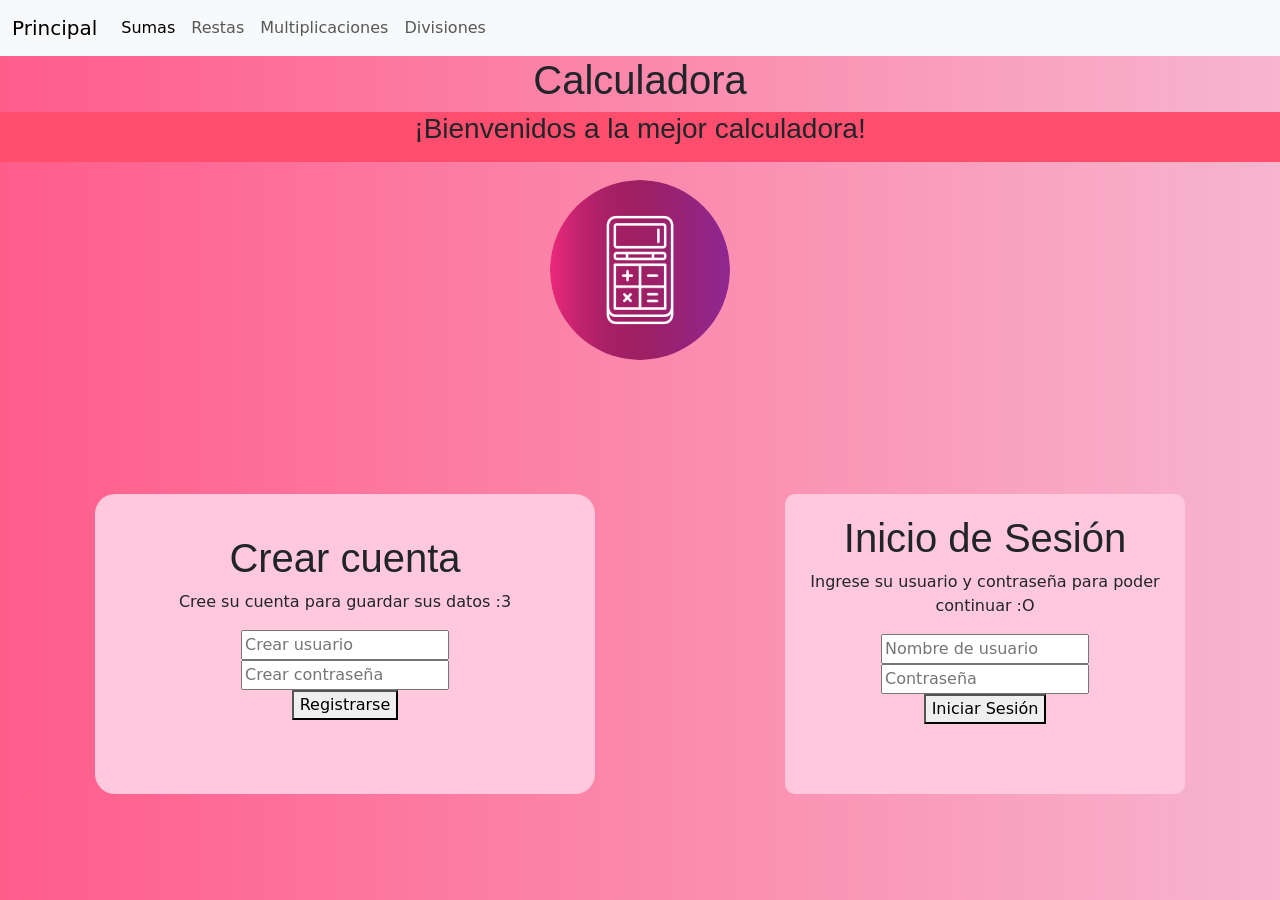
<file: index.html>
<!DOCTYPE html>
<html lang="en">

<head>
    <meta charset="UTF-8">
    <meta name="viewport" content="width=device-width, initial-scale=1.0">
    <title>Calculadora</title>
    <link rel="stylesheet" href="estilos.css">

    <link href="https://cdn.jsdelivr.net/npm/bootstrap@5.3.8/dist/css/bootstrap.min.css" rel="stylesheet"
        integrity="sha384-sRIl4kxILFvY47J16cr9ZwB07vP4J8+LH7qKQnuqkuIAvNWLzeN8tE5YBujZqJLB" crossorigin="anonymous">
</head>

<body>
    <nav class="navbar navbar-expand-lg bg-body-tertiary">
        <div class="container-fluid">
            <a class="navbar-brand" href="index.html">Principal</a>
            <button class="navbar-toggler" type="button" data-bs-toggle="collapse" data-bs-target="#navbarNav"
                aria-controls="navbarNav" aria-expanded="false" aria-label="Toggle navigation">
                <span class="navbar-toggler-icon"></span>
            </button>
            <div class="collapse navbar-collapse" id="navbarNav">
                <ul class="navbar-nav">
                    <li class="nav-item">
                        <a class="nav-link active" aria-current="page" href="sumas.html">Sumas</a>
                    </li>
                    <li class="nav-item">
                        <a class="nav-link" href="restas.html">Restas</a>
                    </li>
                    <li class="nav-item">
                        <a class="nav-link" href="multiplicaciones.html">Multiplicaciones</a>
                    </li>
                    <li class="nav-item">
                        <a class="nav-link" href="divisiones.html">Divisiones</a>
                    </li>
                </ul>
            </div>
        </div>
    </nav>

    <h1>Calculadora</h1>
    <center><h3>¡Bienvenidos a la mejor calculadora!</h3></center>
    <img src="img/calculadora.png" alt="Calculadora" width="200" height="200" id="calculadora">
    <br>
     <div class="primera">
        <div class="segundo">
            <h1>Crear cuenta</h1>
            <center>
                <p>Cree su cuenta para guardar sus datos :3</p>
                <input type="text" id="nuevoUsuario" placeholder="Crear usuario">
                <br>
                <input type="password" id="nuevaContrasena" placeholder="Crear contraseña">
                <br>
                <button onclick="registrar()">Registrarse</button>
                <p id="mensaje1"></p>
            </center>
        </div>


        <div class="principal">
            <h1>Inicio de Sesión</h1>
            <center>
                <p>Ingrese su usuario y contraseña para poder continuar :O</p>
                <input type="text" id="usuario" placeholder="Nombre de usuario">
                <br>
                <input type="password" id="contrasena" placeholder="Contraseña">
                <br>
                <button onclick="iniciarSesion()">Iniciar Sesión</button>
                <p id="mensaje2"></p>
            </center>
        </div>
    </div>




    <script src="https://cdn.jsdelivr.net/npm/bootstrap@5.3.8/dist/js/bootstrap.bundle.min.js"
        integrity="sha384-FKyoEForCGlyvwx9Hj09JcYn3nv7wiPVlz7YYwJrWVcXK/BmnVDxM+D2scQbITxI"
        crossorigin="anonymous"></script>    
<script src="codigo2.js"></script>
</body>

</html>
</file>
<file: estilos.css>
body{
    background: linear-gradient(to right, #ff5c8a, #f7b5ce);
}
h1{
    color: #ff4d6d;
    text-align: center;
    font-family: 'Arial', sans-serif;
}
h2{
    color: #ff4d6d;
    text-align: center;
    font-family: 'Arial', sans-serif;
}
#calculadora{
    display: block;
    width: 200px;
    height: 200px;
    border-radius: 50%;
    padding: 10px;
    margin-left: auto;
    margin-right: auto;
}
.suma{
    background-color: #ff4d6d;
    color: white;
    border: none;
    border-radius: 10px;
    padding: 10px 20px;
    font-size: 16px;
    cursor: pointer;
    width: 25%;
}
.primera{
    display: flex;
}
.principal{
    width: 400px;
    height: 300px;
    background-color: #ffc8dd;
    margin: 0 auto;
    margin-top: 100px;
    border-radius: 10px;
    padding: 20px;
}
.segundo{
    width: 500px;
    height: 300px;
    background-color: #ffc8dd;
    margin: 0 auto;
    margin-top: 100px;
    border-radius: 20px;
    padding: 40px;
}
.info{
    background-color: #ffc8dd;
    color: black;           
    width: 100%;
    display: flex;
    text-align: center;
}
.info2{
    background-color: #ffc8dd;
    color: black;           
    width: 100%;
    text-align: center;
}
.info3{
    background-color: #ffc8dd;
    color: black;           
    width: 100%;
    text-align: center;
}
h3{
    background-color: #ff4d6d;
    color: white;
    text-align: center;
    font-family: 'Arial', sans-serif;
    width: 100%;
    height: 50px;
}

.carrusel {
  height: 100vh;
  display: flex;
  align-items: center;
}

.carrusel-items {
  display: flex;
  overflow-x: hidden;
  overflow-y: hidden;
  padding: 30px 0px;
}

.carrusel-item {
  min-width: 300px;
  max-width: 300px;
  height: 200px;
  outline: 2px solid black;
  cursor: pointer;
}

.carrusel-item img {
  width: 100%;
  height: 100%;
  object-fit: cover;
}

.carrusel-item:hover {
  transform: scale(1.2);
}
</file>
